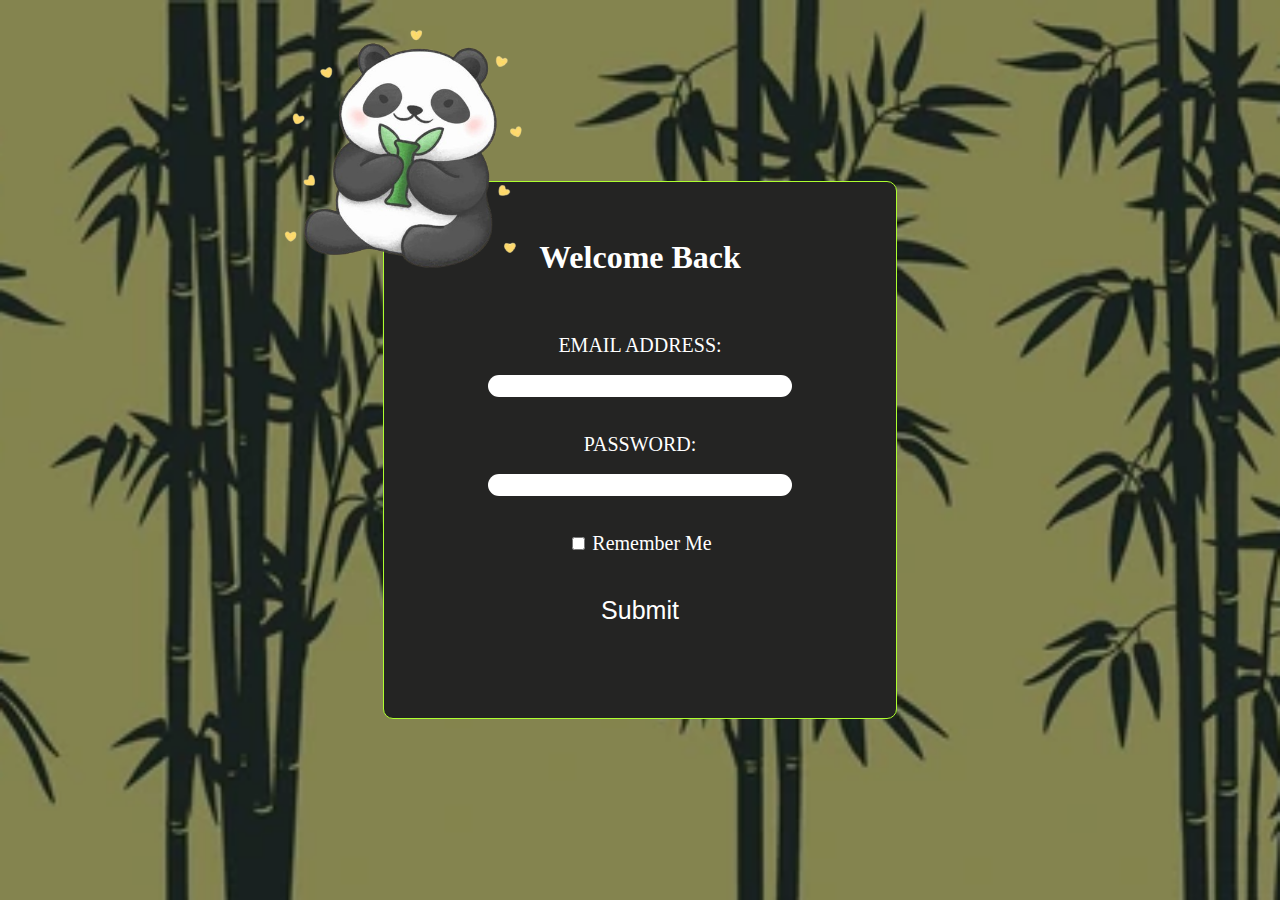
<file: login.html>
<!DOCTYPE html>
<html lang="en">
<head>
    <meta charset="UTF-8">
    <meta name="viewport" content="width=device-width, initial-scale=1.0">
    <title>Document</title>
    <style>
body {
    height: 100vh; 
    margin: 0; 
    background-color: rgb(29, 29, 29);
    color: white;
    display: flex;
    justify-content: center; 
    align-items: center;
    background: url("bamboo-stems-silhouettes-asian-jungle-600nw-2463654745.webp") no-repeat center center fixed;
    background-size: cover; 
}

        .loginPage{
            background-color: rgb(36, 36, 35);
            width: 40%;
            height: 500px;
            margin: auto;
            text-align: center;
            padding-top: 4vh;
            display: flex;
            flex-direction: column;
            align-items: center;
            border: 1px solid greenyellow;
            border-radius: 10px;
        }
        .styleInput{
            width: 300px;
            border-radius: 20px;
            height: 20px;
            border: none;
        }
        .styleInput:hover{
            box-shadow: green 0px 0px 20px 0px;
        }
        
        .styleSubmit{
            background-color: rgba(240, 248, 255, 0);
            border: none;
            color: white;
            font-size: 25px;
            width: 120px;
            height: 40px;
            border-radius: 20px;
        }
        .styleSubmit:hover{
            background-color: rgb(10, 103, 10);
            border: 1px solid black;
        }
        .styleLabel{
            font-size: 20px;
        }
    </style>
</head>
<body>
    <div class="loginPage">
        <h1>Welcome Back</h1><br> <br>
        <label for="email" class="styleLabel" >EMAIL ADDRESS: </label><br>
        <input type="text" name="email" id="email" class="styleInput"><br><br>
        <label for="password" class="styleLabel">PASSWORD: </label><br>
        <input type="text" name="password" id="password" class="styleInput"><br><br>
        <div>
            <input type="checkbox" name="checkbox" id="checkbox" > <span style="font-size: 20px;">Remember Me</span><br><br><br>
        </div>
        <a href="index.html"><input type="submit" class="styleSubmit"> </a>
    </div>
    <img src="istockphoto-1196785607-612x612-removebg-preview.png" alt="panda" style="position: absolute;top: 0px;left: 20%;width: 300px;">
</body>
</html>
</file>
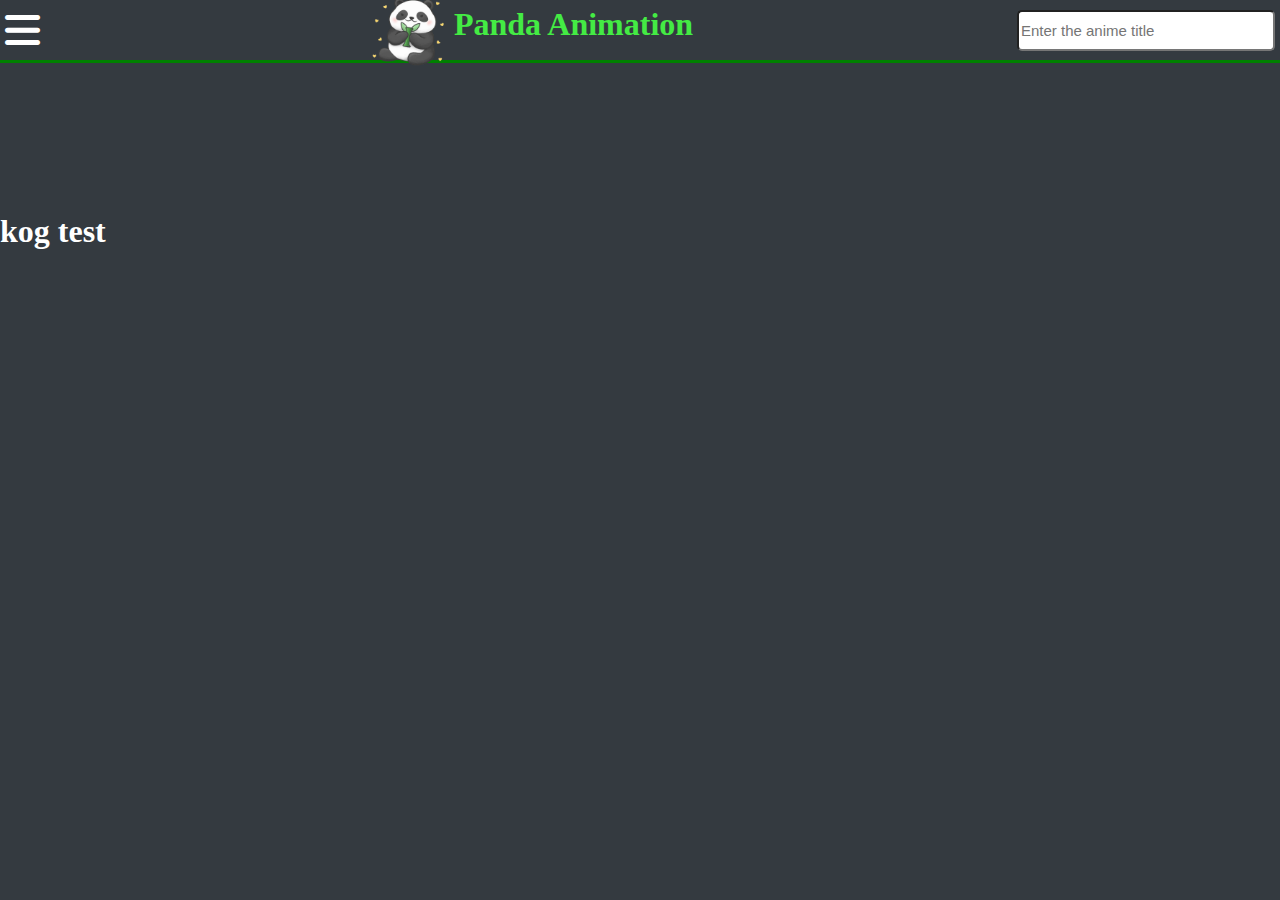
<file: MoreInfo.html>
<!DOCTYPE html>
<html lang="en">
<head>
    <meta charset="UTF-8">
    <meta name="viewport" content="width=device-width, initial-scale=1.0">
    <title>Document</title>
    <link rel="stylesheet" href="index.css">
    <link rel="stylesheet" href="https://cdnjs.cloudflare.com/ajax/libs/font-awesome/6.4.2/css/all.min.css">

</head>
<body>
    <div class="navBar">
        <i class="fa fa-bars" aria-hidden="true" style="font-size: 40px;"></i>
        <div style="display: flex;">

            <img src="istockphoto-1196785607-612x612-removebg-preview.png" alt="Panda Logo" style="width: 90px;height: 90px;">
            <h1 style="color: rgb(68, 235, 68);">Panda Animation</h1>
        </div>
        <input type="text" class="input" id="input" placeholder="Enter the anime title">  
    </div>
<h1 id="test">kog test</h1>
    <script src="index.js"></script>
</body>
</html>
</file>
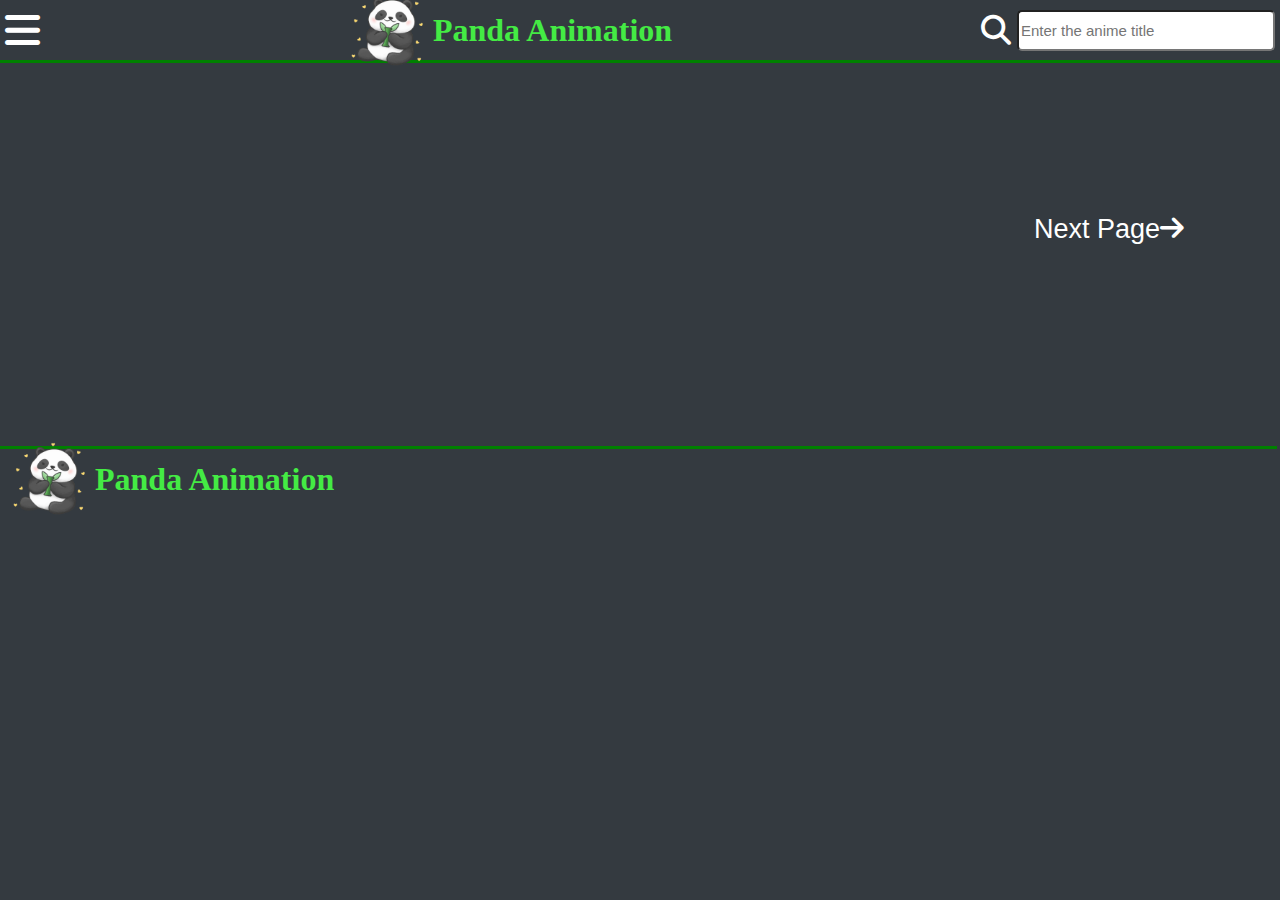
<file: test.html>
<!DOCTYPE html>
<html lang="en">
<head>
    <meta charset="UTF-8">
    <meta name="viewport" content="width=device-width, initial-scale=1.0">
    <title>Panda Animation</title>
    <link rel="stylesheet" href="index.css">
    <link rel="stylesheet" href="https://cdnjs.cloudflare.com/ajax/libs/font-awesome/6.4.2/css/all.min.css">

    
</head>
<body>

    <div class="navBar">

        <i class="fa fa-bars" aria-hidden="true" style="font-size: 40px;"></i>

        <div style="display: flex;align-items: center;">

            <img src="istockphoto-1196785607-612x612-removebg-preview.png" alt="Panda Logo" style="width: 90px;height: 90px;">
            <h1 style="color: rgb(68, 235, 68);">Panda Animation</h1>
        </div>


        <div style="display: flex;align-items: center;">
           <button id="search"><i class="fa fa-search" aria-hidden="true" style="font-size: 30px;"></i></button> 
            <input type="text" class="input" id="input" placeholder="Enter the anime title">   
        </div>

    </div>
    <div class="bcImage">
        <button style="width: 50px;height: 30px;position: absolute;border: none;background-color: rgba(240, 248, 255, 0.343);"><i class="fa fa-arrow-left" aria-hidden="true"></i></button>
        <div class="displayMoreInfo">
            
            <div>
                <img src="MV5BMTNjNGU4NTUtYmVjMy00YjRiLTkxMWUtNzZkMDNiYjZhNmViXkEyXkFqcGc@._V1_.jpg" alt="one"  class="animePoster" id="displayMoreInfoPoster">
            </div>

            <div style="width: 700px;">
                <h1 id="titleDMI">one piece</h1>
                <h3 id="synopsesDMI">Lorem ipsum dolor, sit amet consectetur adipisicing elit. Voluptates necessitatibus a ex assumenda ab voluptate voluptatum architecto et est tempore, laboriosam debitis, sunt rerum iure dicta pariatur labore voluptatibus facere!</h3>
            </div>

            <div style="background-color: rgba(255, 255, 255, .1);display: grid;gap: 10px;width: 150px;padding-top: 20px;">
                <div  id="alternateTitle">
    
                    <p>Japanese: </p>
                    <p id="altTitleDMI">un ic</p>
                </div>
                    <div id="genres">
                        <p>Genres:</p>
                       
                        <button  class="buttonGenres">action</button>
             
                    </div>
                    <div id="ranking" style="display: flex;">
                        <p>Ranking: </p>
                        <p id="rankingsDMI">1</p>
                    </div>
                    <div id="type" style="display: flex;">
                            <p>Type:</p>
                            <p id="typeDMI">Tv</p>
                    </div>
            </div>
    
        </div>
    

    </div>
   
    <div class="backNext">
        <button id="previos" class="BackButton">
        <i class="fa fa-arrow-left" aria-hidden="true"></i><span>Previos Page</span>
        </button>

        <button id="next" class="NextButton" >
        <span>Next Page</span><i class="fa fa-arrow-right" aria-hidden="true"></i>
        </button>

    </div>
    
    <div class="footer">

            <div style="display: flex;align-items: center;justify-content: start;height: 50px;">
    
                <img src="istockphoto-1196785607-612x612-removebg-preview.png" alt="Panda Logo" style="width: 90px;height: 90px;">
                <h1 style="color: rgb(68, 235, 68);">Panda Animation</h1>
            </div>
   
    </div>
    

    
</body>
</html>
</file>
<file: index.css>
body{
    padding: 0px;
    margin: 0px;
    background-color: #343a40;
    color: #fff;

}
a{
    text-decoration: none;
    color: #fff;
}

p{
    margin: 0px;
    font-size: 20px;
}



/*navbar*/
.navBar{
    height: 50px;
    display: flex;
    justify-content: space-between;
    border: 3px solid green;
    border-top: 0px;
    border-left: 0px;
    border-right: 0px;
    align-items: center;
    z-index: 111;
    padding: 5px;
    margin-bottom: 150px;
}
#search{
    background-color: #343a4000;
    color: #fff;
    border: none;
}
.input{
    width: 250px;
    height: 35px;
    border-radius: 5px;
    font-size: 15px;
}
/*side Menu*/
.openMenu{
    color: white;
    border: none;
    background-color: rgba(255, 255, 255, 0);
}
.sideMenu{
    position: absolute;
    left: 0;
    top: 0px;
    width: 260px;
    height: 95vh;
    display: grid;
    grid-template-rows: 30px ;
    gap: 40px;
    padding-left: 10px;
    padding-top: 5vh;
    background-color: rgba(70, 61, 61, 0.629);
    visibility: hidden;
}
.closeMenu{
    width: 120px;
    height: 40px;
    border-radius: 20px;
    background-color: #5a6268;
    color: white;
    font-size: 15px;
    font-family:'Times New Roman', Times, serif;
    border: none;
}
.underlineButtons{
    border: 2px rgb(45, 200, 45) solid ;
    border-top: 0px;
    border-left: 0px;
    border-right: 0px;

   
}
.buttonMenu{
    border: none;
    background-color: rgba(245, 222, 179, 0);
    font-size: 20px;
    color: white;
    width: 100%;
    font-family:'Times New Roman', Times, serif;
    text-align: left;

}
.buttonMenu:hover{
color: red;
}
/*content*/
.content{
    width: 1100px;
    margin: auto;
    margin-bottom: 50px
}
.image{
    width: 200px;
    text-align: center;
}
.animePoster{
    width: 200px;
    height: 287px;
    border: 5px solid rgb(6, 155, 13);
    border-top: 0px;
    border-left: 0px;
    border-right: 0px;
}
.trending{
    display: grid;
    grid-template-columns: 200px 200px 200px 200px 200px;
    gap: 30px;
    width: 1100px;
    margin: auto;
}
.MoreInfo{
padding: 0px;
margin: 0px;
background-color: #343a4000;
border: none;
color: #fff;
display: flex;
}

/*display more info*/
.bcImage {
    position: relative;
    width: 80%;
    overflow: hidden;
    margin: auto;
   display: none;
}
 
.displayBackgroundImage{
    position: absolute;
    z-index: -10;
    background-repeat: no-repeat;
    background-size: cover;
    background-position: center;
     filter: grayscale(100%) blur(10px) brightness(50%); 
    width: 100%;
    height: 100%;
    top: 0;
    left: 0;
    content: "";
    

}
.displayBackgroundImagePhoto{
    width: 100%;
    height: 250%;
    background-repeat: no-repeat;
    background-size: cover;
    background-position: center;
    
}
#BackButtonbcImage{
    width: 50px;
    height: 30px;
    position: absolute;
    border: none;
    background-color: rgba(240, 248, 255, 0.343);
}

.displayMoreInfo{
    padding-left: 50px;
    padding-right: 50px;
    padding-top: 100px;
    padding-bottom: 100px;
    margin: auto;
    display: flex;
    justify-content: center;
    justify-content: space-between;

}
#genres{
    display: grid;
    grid-template-columns: 60px 60px ;
    gap: 5px;
    border: #fff 1px solid;
    border-left: 0px;
    border-right: 0px;
    padding-top: 10px;


}
#alternateTitle{
    display: flex;
}

.buttonGenres{
    border-radius: 20px;
    background-color:  #343a4000;
    color: #fff;
    border: 1px solid white;
    font-size: 13px;height: 20px;
    width: f;
}



/*back next*/
.backNext{
    display: flex;
    justify-content: space-between;
    font-size: 30px;
    width: 1100px;
    margin: auto;
    margin-bottom: 100px;
}
.BackButton{
    border: none;
    background-color: rgba(255, 255, 255, 0);
    color: #fff;
    font-size: 27px;
    visibility: hidden;
}
.NextButton{
    border: none;
    background-color: rgba(255, 255, 255, 0);
    color: #fff;
    font-size: 27px;
}
/*footer*/
.footer{
    width: 99%;
    border: 3px solid green;
    border-bottom: 0px;
    border-left: 0px;
    border-right: 0px;
    align-items: center;
    z-index: 111;
    padding: 5px;
    margin-top: 200px;
  
}
</file>
